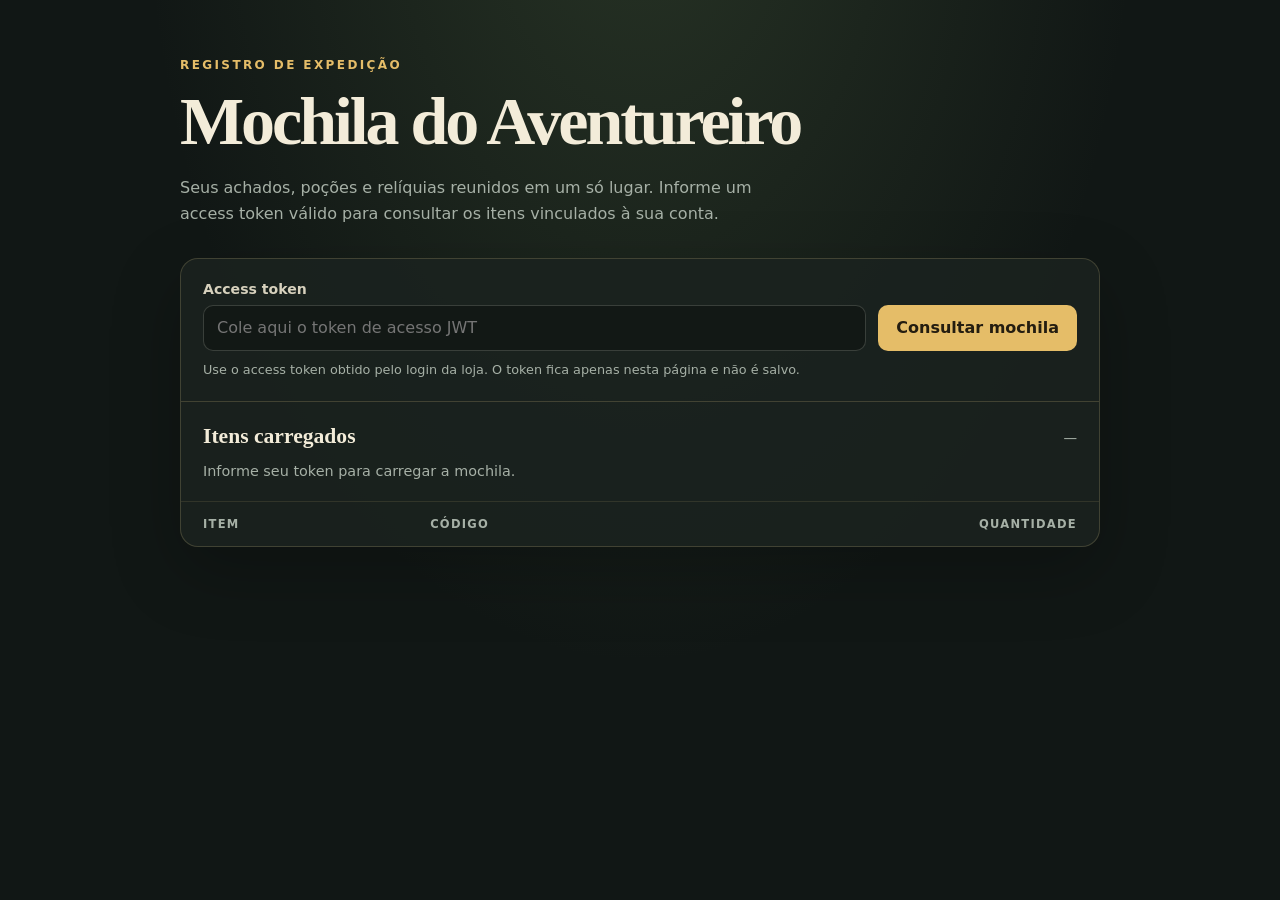
<file: inventario/consultas/templates/consultas/inventario.html>
<!doctype html>
<html lang="pt-BR">
<head>
  <meta charset="utf-8">
  <meta name="viewport" content="width=device-width, initial-scale=1">
  <meta name="theme-color" content="#151b19">
  <title>Mochila do Aventureiro</title>
  <style>
    :root {
      color-scheme: dark;
      font-family: Inter, ui-sans-serif, system-ui, -apple-system, BlinkMacSystemFont, "Segoe UI", sans-serif;
      background: #111715;
      color: #f3ecd9;
      font-synthesis: none;
      text-rendering: optimizeLegibility;
      --muted: #a6b0a6;
      --line: rgba(223, 197, 133, .2);
      --gold: #e5bd68;
      --green: #a7c58b;
    }

    * { box-sizing: border-box; }

    body {
      min-width: 320px;
      min-height: 100vh;
      margin: 0;
      background:
        radial-gradient(ellipse at 50% -18%, rgba(90, 116, 74, .3), transparent 55%),
        #111715;
    }

    .shell {
      width: min(100% - 32px, 920px);
      margin: 0 auto;
      padding: 58px 0 72px;
    }

    .eyebrow {
      margin: 0 0 10px;
      color: var(--gold);
      font-size: .75rem;
      font-weight: 750;
      letter-spacing: .2em;
      text-transform: uppercase;
    }

    h1 {
      margin: 0;
      font-family: Georgia, "Times New Roman", serif;
      font-size: clamp(2.2rem, 7vw, 4.25rem);
      font-weight: 600;
      letter-spacing: -.045em;
    }

    .intro {
      max-width: 620px;
      margin: 14px 0 30px;
      color: var(--muted);
      line-height: 1.65;
    }

    .panel {
      overflow: hidden;
      border: 1px solid var(--line);
      border-radius: 18px;
      background: rgba(27, 35, 31, .88);
      box-shadow: 0 24px 70px rgba(0, 0, 0, .24);
    }

    .auth {
      display: grid;
      grid-template-columns: 1fr auto;
      gap: 12px;
      align-items: end;
      padding: 22px;
      border-bottom: 1px solid var(--line);
    }

    label {
      display: block;
      margin-bottom: 8px;
      color: #d7d1bd;
      font-size: .88rem;
      font-weight: 650;
    }

    input {
      width: 100%;
      min-height: 46px;
      padding: 0 13px;
      border: 1px solid rgba(212, 218, 202, .2);
      border-radius: 10px;
      outline: none;
      background: #121815;
      color: #f3ecd9;
      font: inherit;
    }

    input:focus {
      border-color: var(--green);
      box-shadow: 0 0 0 3px rgba(167, 197, 139, .16);
    }

    button {
      min-height: 46px;
      padding: 0 18px;
      border: 0;
      border-radius: 10px;
      background: var(--gold);
      color: #241d10;
      cursor: pointer;
      font: inherit;
      font-weight: 750;
      transition: filter .16s ease, transform .16s ease;
    }

    button:hover:not(:disabled) {
      filter: brightness(1.08);
      transform: translateY(-1px);
    }

    button:disabled {
      cursor: wait;
      opacity: .65;
    }

    .hint {
      grid-column: 1 / -1;
      margin: -3px 0 0;
      color: var(--muted);
      font-size: .8rem;
      line-height: 1.5;
    }

    .inventory-heading {
      display: flex;
      justify-content: space-between;
      gap: 16px;
      align-items: baseline;
      padding: 22px 22px 14px;
    }

    h2 {
      margin: 0;
      font-family: Georgia, "Times New Roman", serif;
      font-size: 1.35rem;
      font-weight: 600;
    }

    .count {
      color: var(--muted);
      font-size: .85rem;
    }

    .notice {
      min-height: 24px;
      margin: 0 22px 14px;
      color: var(--muted);
      font-size: .9rem;
    }

    .notice[data-state="error"] { color: #ff9a88; }
    .notice[data-state="success"] { color: var(--green); }

    .table-wrap { overflow-x: auto; }

    table {
      width: 100%;
      border-collapse: collapse;
      text-align: left;
    }

    th, td {
      padding: 15px 22px;
      border-top: 1px solid rgba(223, 197, 133, .12);
    }

    th {
      color: var(--muted);
      font-size: .72rem;
      font-weight: 700;
      letter-spacing: .11em;
      text-transform: uppercase;
    }

    td { color: #ece6d5; }
    td:last-child, th:last-child { text-align: right; }

    .quantity {
      display: inline-grid;
      min-width: 42px;
      min-height: 32px;
      padding: 0 9px;
      place-items: center;
      border: 1px solid rgba(167, 197, 139, .25);
      border-radius: 999px;
      background: rgba(167, 197, 139, .09);
      color: var(--green);
      font-weight: 750;
    }

    .empty {
      display: none;
      padding: 28px 22px 34px;
      color: var(--muted);
      text-align: center;
    }

    .empty.is-visible { display: block; }

    @media (max-width: 600px) {
      .shell { padding-top: 36px; }
      .auth { grid-template-columns: 1fr; padding: 18px; }
      .hint { grid-column: auto; }
      .inventory-heading { padding: 20px 18px 12px; }
      .notice { margin-inline: 18px; }
      th, td { padding: 13px 15px; }
      th:first-child, td:first-child { padding-left: 18px; }
      th:last-child, td:last-child { padding-right: 18px; }
    }
  </style>
</head>
<body>
  <main class="shell">
    <p class="eyebrow">Registro de expedição</p>
    <h1>Mochila do Aventureiro</h1>
    <p class="intro">
      Seus achados, poções e relíquias reunidos em um só lugar. Informe um access
      token válido para consultar os itens vinculados à sua conta.
    </p>

    <section class="panel" aria-labelledby="inventory-title">
      <form class="auth" id="inventory-form">
        <div>
          <label for="access-token">Access token</label>
          <input
            id="access-token"
            name="access-token"
            type="password"
            autocomplete="off"
            spellcheck="false"
            placeholder="Cole aqui o token de acesso JWT"
            required
          >
        </div>
        <button id="load-button" type="submit">Consultar mochila</button>
        <p class="hint">Use o access token obtido pelo login da loja. O token fica apenas nesta página e não é salvo.</p>
      </form>

      <div class="inventory-heading">
        <h2 id="inventory-title">Itens carregados</h2>
        <span class="count" id="item-count">—</span>
      </div>
      <p class="notice" id="notice" role="status" aria-live="polite">
        Informe seu token para carregar a mochila.
      </p>
      <div class="table-wrap">
        <table>
          <thead>
            <tr>
              <th scope="col">Item</th>
              <th scope="col">Código</th>
              <th scope="col">Quantidade</th>
            </tr>
          </thead>
          <tbody id="item-list"></tbody>
        </table>
      </div>
      <p class="empty" id="empty-state">Sua mochila está vazia. Visite a loja para encontrar seus primeiros itens.</p>
    </section>
  </main>

  <script>
    const form = document.querySelector("#inventory-form");
    const tokenInput = document.querySelector("#access-token");
    const loadButton = document.querySelector("#load-button");
    const itemList = document.querySelector("#item-list");
    const itemCount = document.querySelector("#item-count");
    const notice = document.querySelector("#notice");
    const emptyState = document.querySelector("#empty-state");
    const inventoryEndpoint = window.location.pathname.startsWith("/inventario/")
      ? "/api/v1/mochila/"
      : "/api/v1/";

    function setNotice(message, state = "") {
      notice.textContent = message;
      notice.dataset.state = state;
    }

    function addCell(row, value) {
      const cell = document.createElement("td");
      cell.textContent = value;
      row.append(cell);
      return cell;
    }

    function showItems(items) {
      itemList.replaceChildren();
      itemCount.textContent = `${items.length} ${items.length === 1 ? "item" : "itens"}`;
      emptyState.classList.toggle("is-visible", items.length === 0);

      for (const item of items) {
        const row = document.createElement("tr");
        addCell(row, item.nome_item);
        addCell(row, `#${item.item_id_loja}`);
        const quantityCell = addCell(row, "");
        const quantity = document.createElement("span");
        quantity.className = "quantity";
        quantity.textContent = item.quantidade;
        quantityCell.append(quantity);
        itemList.append(row);
      }
    }

    form.addEventListener("submit", async (event) => {
      event.preventDefault();
      const token = tokenInput.value.trim().replace(/^Bearer\s+/i, "");
      if (!token) {
        setNotice("Informe o access token para consultar a mochila.", "error");
        return;
      }

      loadButton.disabled = true;
      setNotice("Consultando sua mochila…");

      try {
        const response = await fetch(inventoryEndpoint, {
          headers: { Authorization: `Bearer ${token}` },
          cache: "no-store",
        });
        const contentType = response.headers.get("content-type") || "";
        if (!contentType.includes("application/json")) {
          throw new Error(
            `A API retornou uma página HTML em vez de JSON (HTTP ${response.status}). ` +
            "Abra a tela pelo gateway em /inventario/ ou confira se o serviço está ativo."
          );
        }
        const data = await response.json();

        if (!response.ok) {
          const detail = data.detail || data.erro || "Não foi possível consultar a mochila.";
          throw new Error(response.status === 401 ? "Token inválido ou expirado. Obtenha um access token novo e tente novamente." : detail);
        }
        if (!Array.isArray(data)) {
          throw new Error("A resposta recebida da API está em um formato inesperado.");
        }

        showItems(data);
        setNotice(data.length ? "Mochila atualizada com sucesso." : "Consulta concluída.", "success");
      } catch (error) {
        itemList.replaceChildren();
        itemCount.textContent = "—";
        emptyState.classList.remove("is-visible");
        setNotice(error instanceof TypeError ? "Não foi possível conectar à API do inventário." : error.message, "error");
      } finally {
        loadButton.disabled = false;
      }
    });
  </script>
</body>
</html>
</file>
